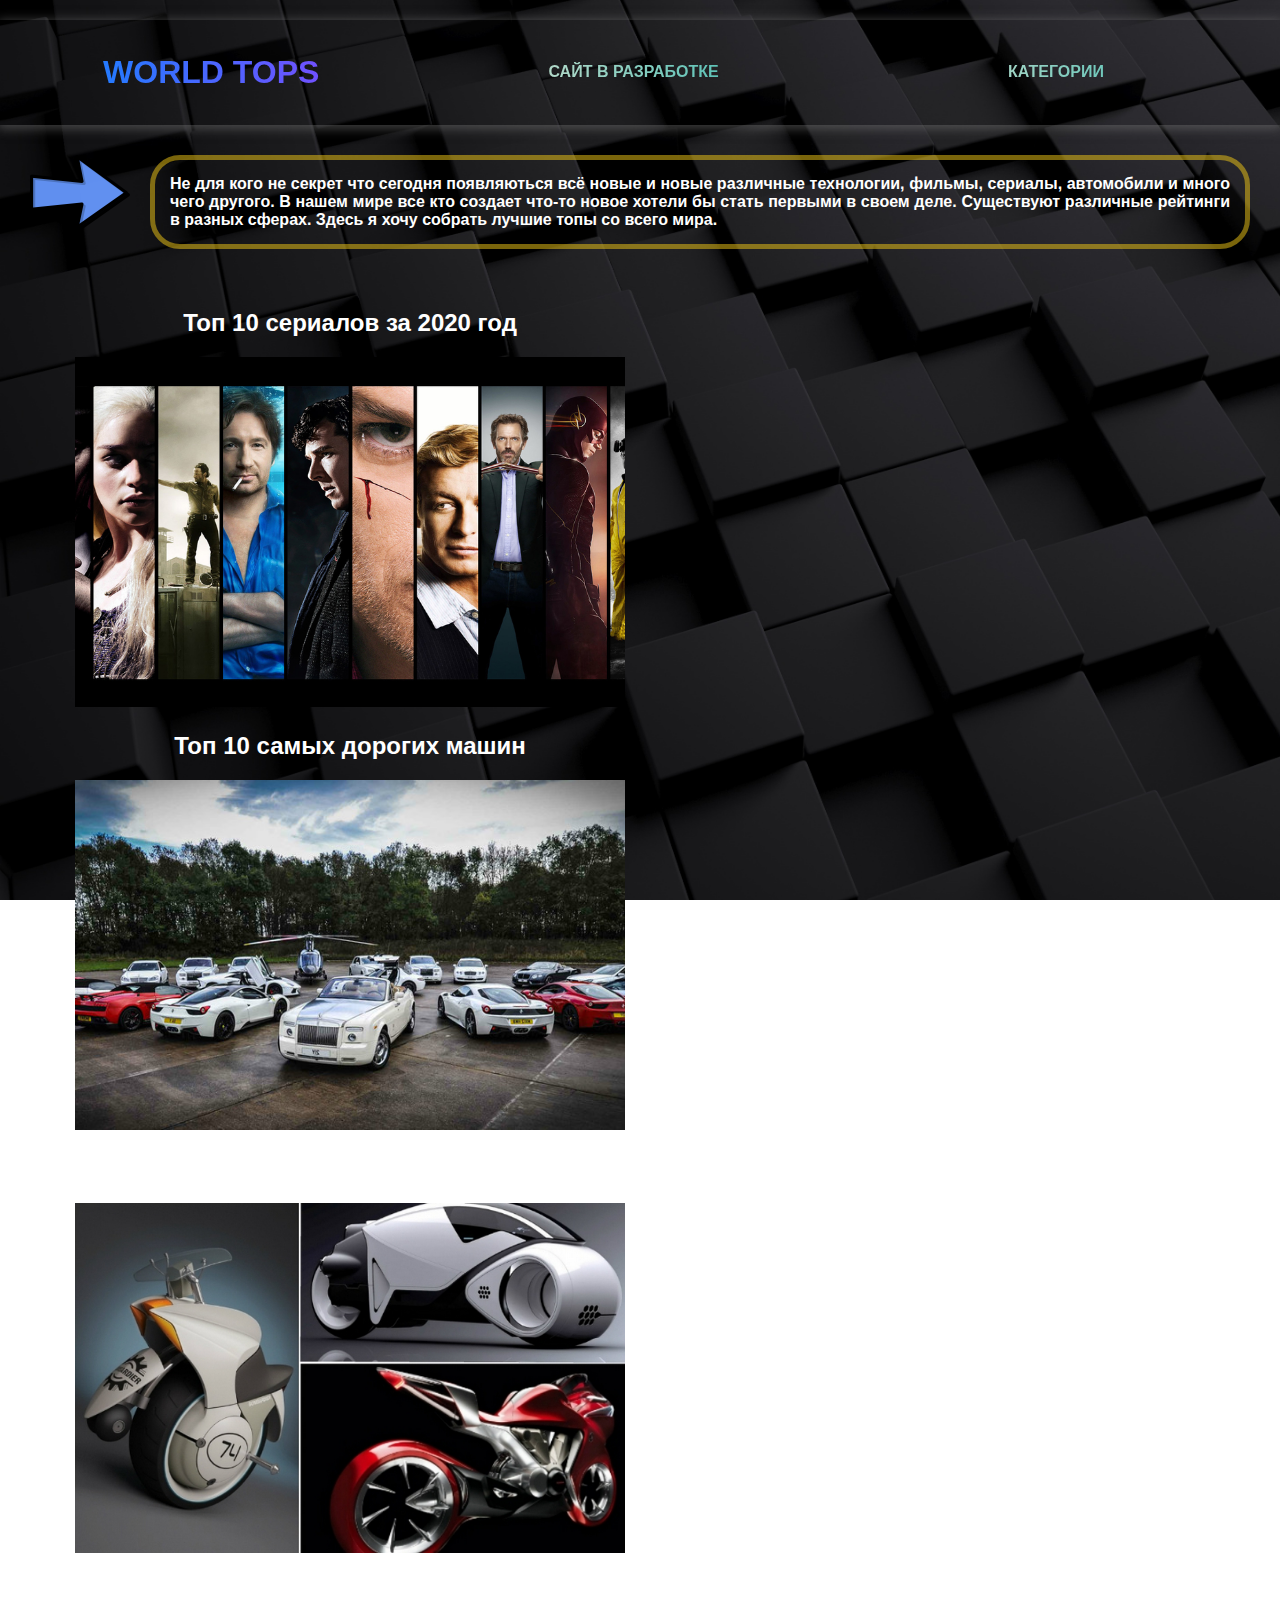
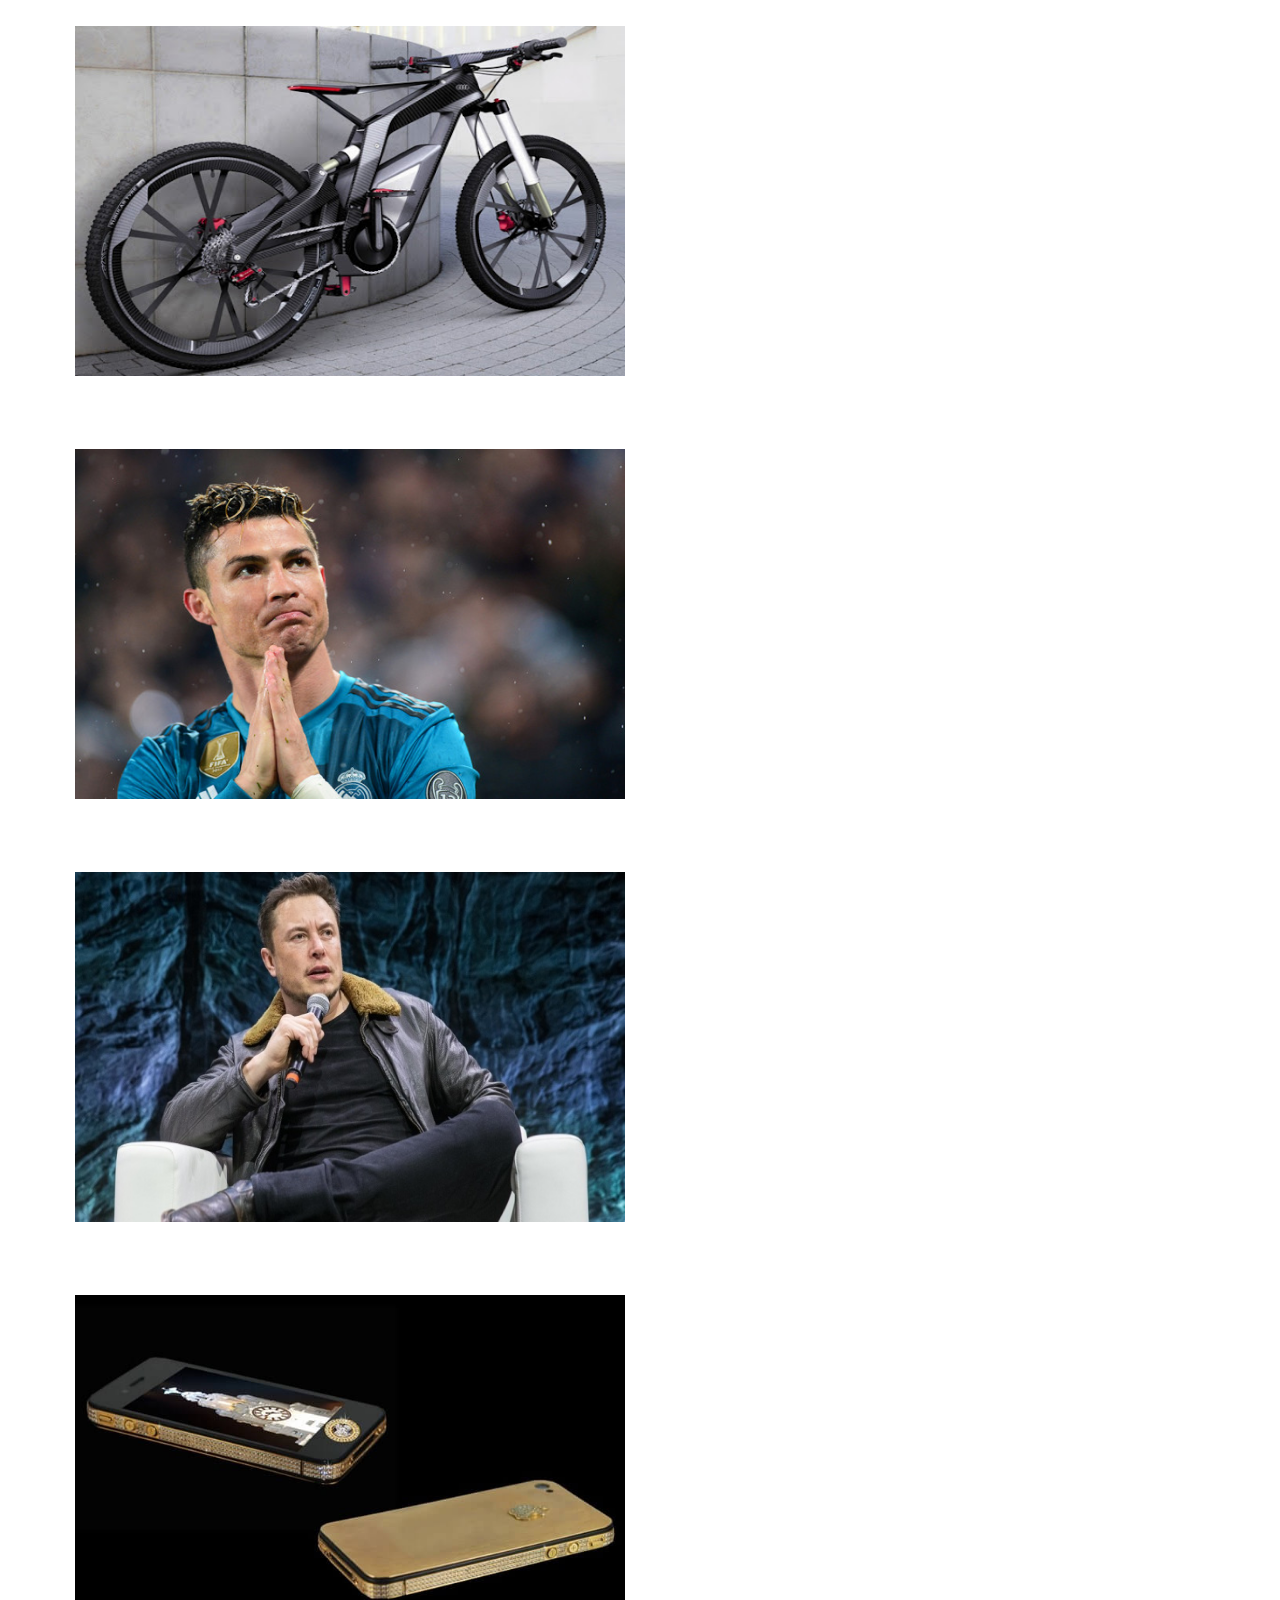
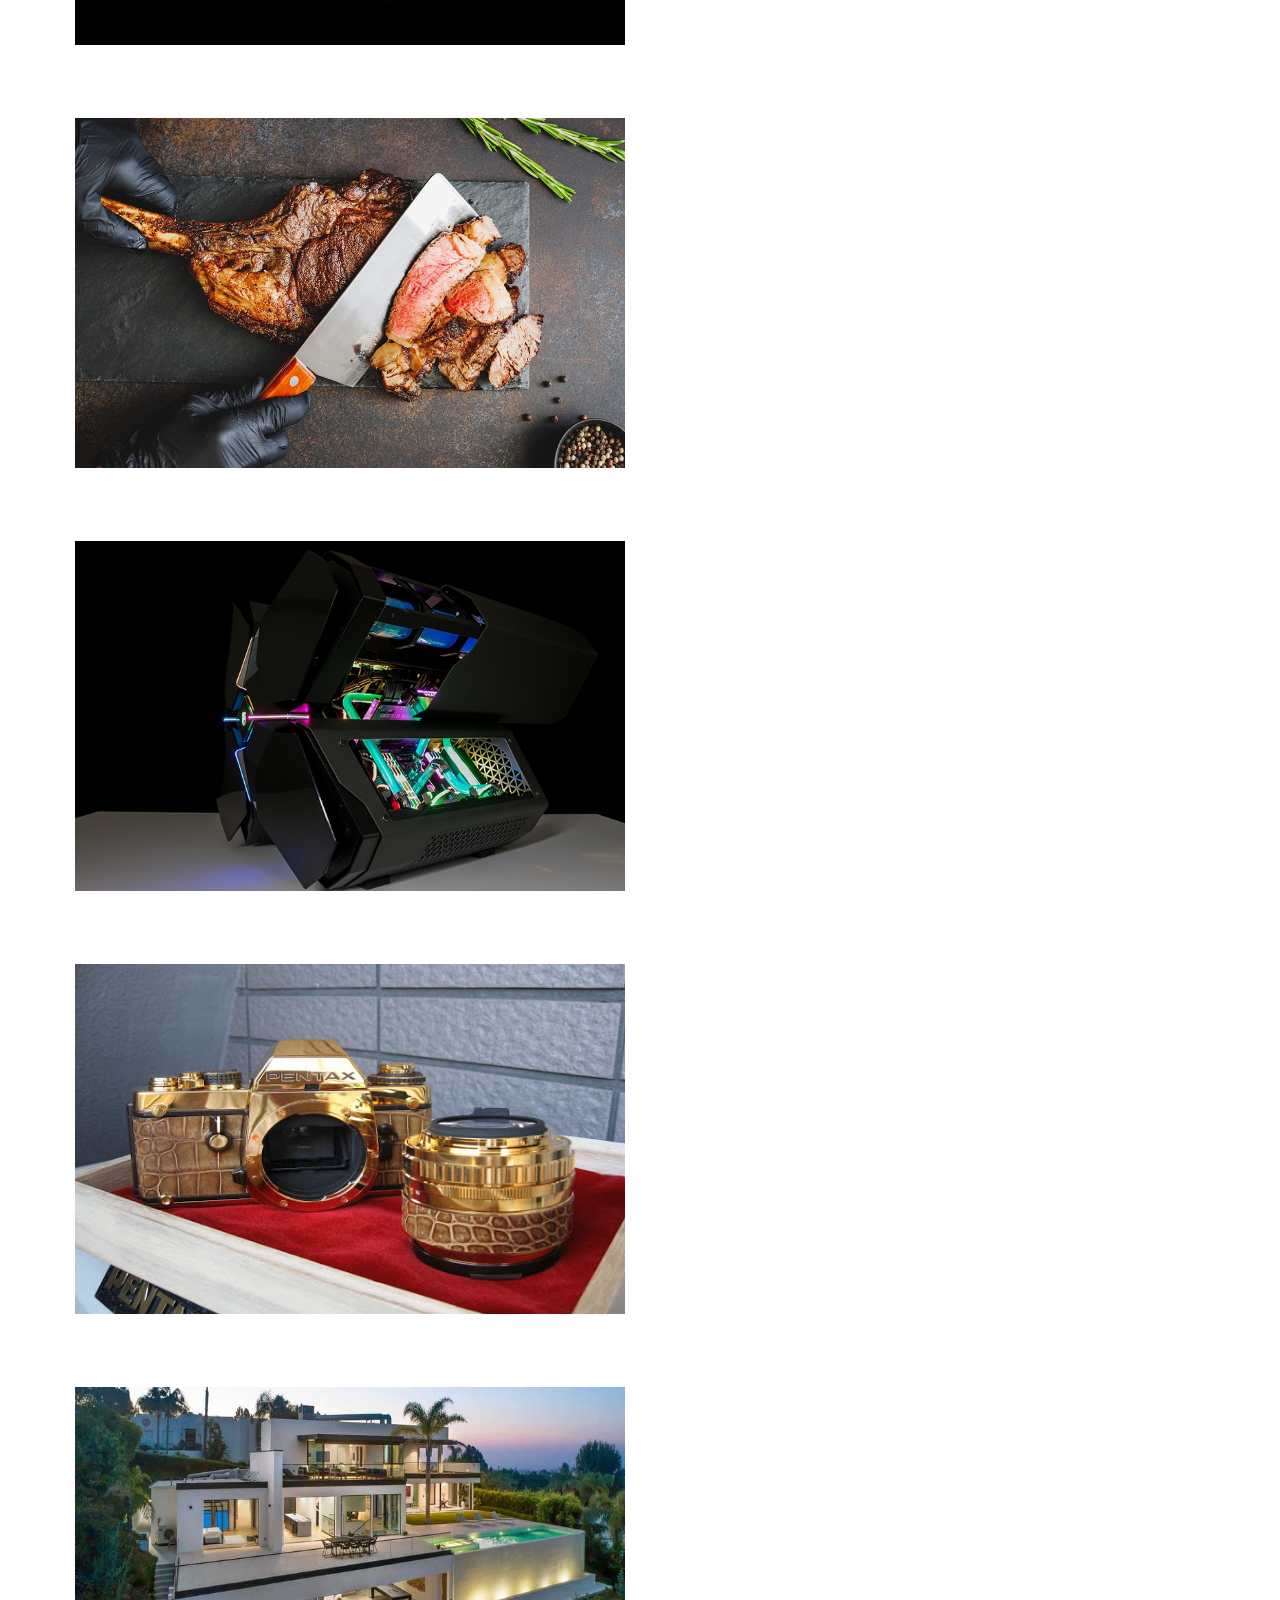
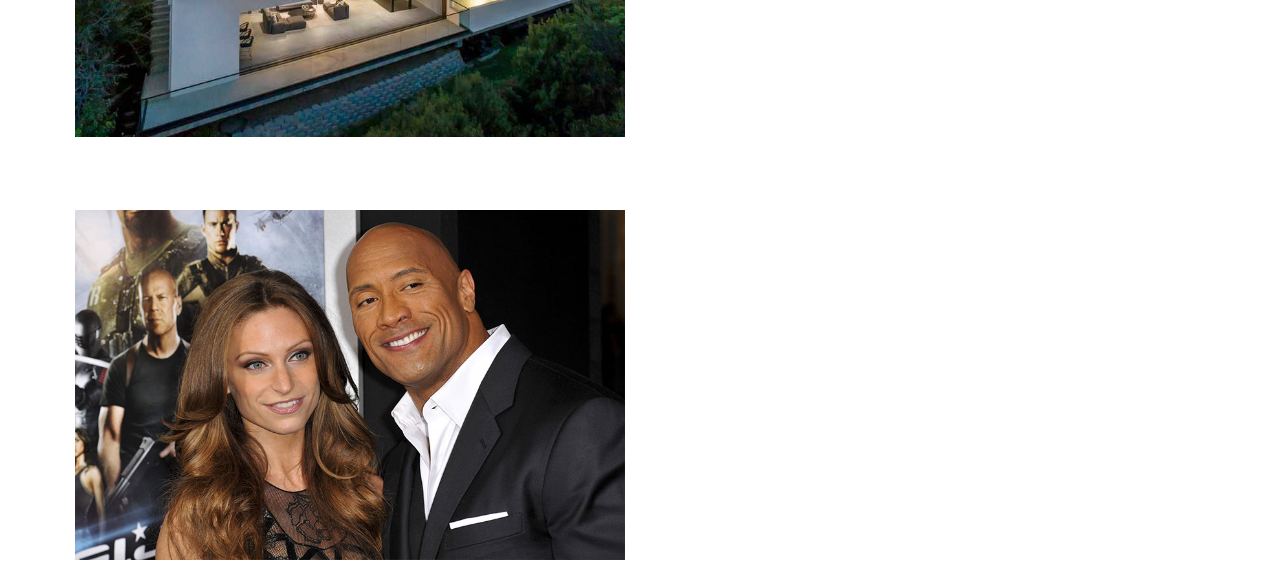
<file: index.html>
<!DOCTYPE html>
<html lang="ru">
<head>
<meta http-equiv="Content-type" content="text/html" charset="UTF-8">
<title>Мировые топы</title>
<link href="index.css" rel="stylesheet" type="text/css">
<!--<link rel="shortcut icon" href="Images/icons8-программирование-96.png" type="image/png">--> <!--Почему оно работает???-->
</head>
<body>
<div class="main">

	<nav class="menu">
		<ul class="mainlist">
			<li><a href="#"><h1 class="name nameh1">World tops</h1></a></li>
			<li><a href="#" class="name namep">Сайт в разработке</a></li>
			<!--<li><a class="name rightauthor" href="mailto:timesites345@gmail.com">Написать автору</a></li>--> <!--Почему???-->
			<li><a href="#" class="name namep">Категории</a>

				<!--<ul class="sub1menu">
					<li><a href="#"><p class="name namep leftsub1menu">Категории</p></a></li>
					<li><a href="#"><p class="name namep leftsub1menu">Категории</p></a>

                    <ul class="sub2menu">
						<li><a href="#"><p class="name namep leftsub2menu">Категории</p></a></li>
						<li><a href="#"><p class="name namep leftsub2menu">Категории</p></a>
						</li>
						<li><a href="#"><p class="name namep leftsub2menu">Категории</p></a></li>
				    </ul>


					</li>
					<li><a href="#"><p class="name namep leftsub1menu">Категории</p></a></li>
				</ul>-->

			</li>
		</ul>
	</nav>

	<div class="header">
		<img class="leftpicture" src="Images/Anonymous_arrow_next.png">
			<p class="textmain">Не для кого не секрет что сегодня появляються всё новые и новые различные технологии, фильмы, сериалы, автомобили и много чего другого. В нашем мире все кто создает что-то новое хотели бы стать первыми в своем деле. Существуют различные рейтинги в разных сферах. Здесь я хочу собрать лучшие топы со всего мира.
			</p>
	</div>

	<div class="content">
		<div class="one">
		<a class="search" href="serials.html">
		<h2 class="serials">Топ 10 сериалов за 2020 год</h2></a>
		<a href="serials.html">
		<img src="Images/serials-2.jpg" class="jpg animation"></a>
		</div>

		<div class="two">
	    <a class="search" href="cars.html"><h2 class="serials">Топ 10 самых дорогих машин</h2></a>
		<a href="cars.html"><img src="Images/cars.jpg" class="jpg animation"></a>
		</div>

		<div class="three">
	    <a class="search" href="motorbike.html"><h2 class="serials">Топ 10 самых дорогих мотоциклов в мире</h2></a>
		<a href="motorbike.html"><img src="Images/motorbike.jpg" class="jpg animation"></a>
		</div>

		<div class="four">
	    <a class="search" href="bike.html"><h2 class="serials">Топ 10 самых дорогих велосипедов в мире</h2></a>
		<a href="bike.html"><img src="Images/bike.jpg" class="jpg animation"></a>
		</div>

		<div class="five">
	    <a class="search" href="footballplayer.html"><h2 class="serials">Топ 10 самых оплачиваемых футболистов</h2></a>
		<a href="footballplayer.html"><img src="Images/footballplayer2.jpg" class="jpg animation"></a>
		</div>

		<div class="six">
	    <a class="search" href="reachpeoople.html"><h2 class="serials">Топ 10 самых богатых людей в мире</h2></a>
		<a href="reachpeoople.html"><img src="Images/mostreach2.jpg" class="jpg animation"></a>
		</div>

		<div class="seven">
	    <a class="search" href="mobilephone.html"><h2 class="serials">Топ 10 самых дорогих телефонов в мире</h2></a>
		<a href="mobilephone.html"><img src="Images/mobilephone.jpg" class="jpg animation"></a>
		</div>

		<div class="eight">
	    <a class="search" href="dish.html"><h2 class="serials">Топ 10 самых дорогих блюд в мире</h2></a>
		<a href="dish.html"><img src="Images/dish.jpg" class="jpg animation"></a>
		</div>

		<div class="nine">
	    <a class="search" href="computer.html"><h2 class="serials">Топ 10 самых дорогих компьютеров в мире</h2></a>
		<a href="computer.html"><img src="Images/computer.jpg" class="jpg animation"></a>
		</div>

		<div class="ten">
	    <a class="search" href="camera.html"><h2 class="serials">Топ 10 самых дорогих камер в мире</h2></a>
		<a href="camera.html"><img src="Images/camera.jpg" class="jpg animation"></a>
		</div>

		<div class="eleven">
	    <a class="search" href="house.html"><h2 class="serials">Топ 10 самых дорогих домов в мире</h2></a>
		<a href="house.html"><img src="Images/house.jpg" class="jpg animation"></a>
		</div>

		<div class="twelve">
	    <a class="search" href="actor.html"><h2 class="serials">Топ 10 самых оплачиваемых актёров в мире</h2></a>
		<a href="actor.html"><img src="Images/actor.jpg" class="jpg animation"></a>
		</div>
	</div>

	<div class="footer">
		<!--<a href="https://icons8.ru/" class="text">Ссылка на сайт где можно найти иконки для сайтов - icons8.ru</a>-->
		<!--<form action="mysite.html" method="POST">
	    <p><input type=search placeholder="Введите текст для поиска">
	    <button><input type="submit" value="Найти"></button></p>
	    </form>-->
	</div>
</div>
</body>
</html>
</file>
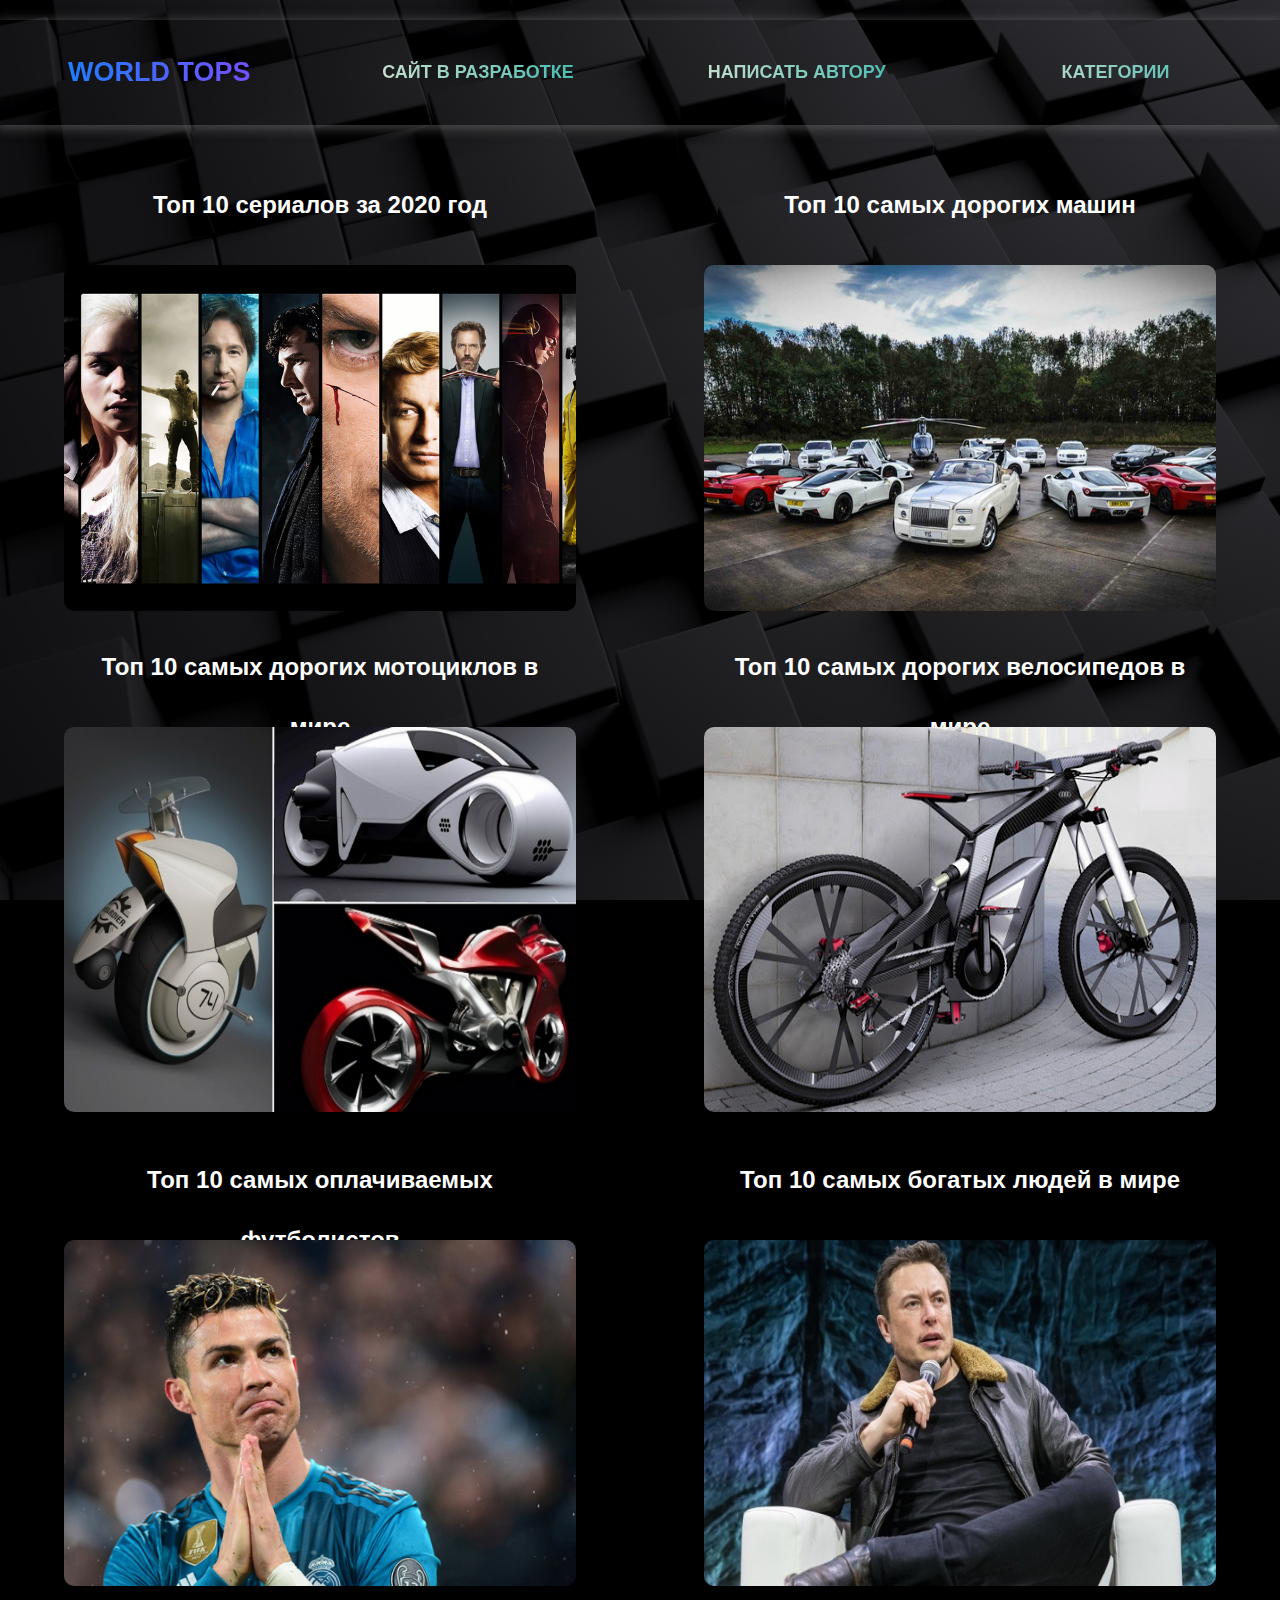
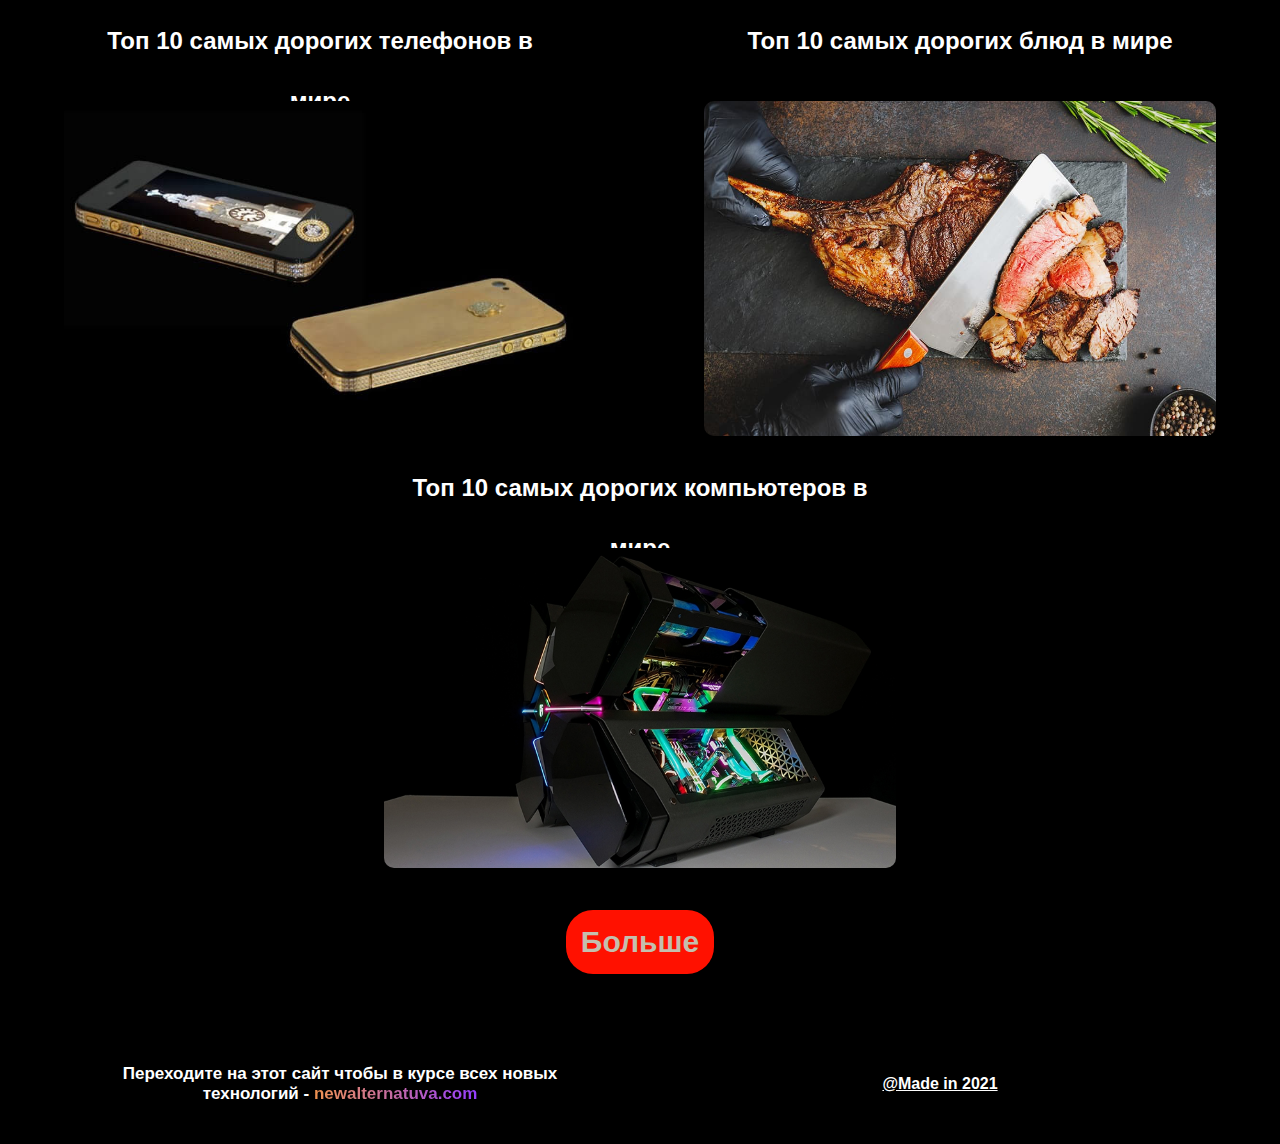
<file: Main/index.html>
<!DOCTYPE html>
<html lang="en">
<head>
<meta charset="UTF-8">
<meta http-equiv="X-UA-Compatible" content="IE=edge">
<meta name="viewport" content="width=device-width, initial-scale=1.0">
<title>Мировые топы</title>
<link href="index.css" rel="stylesheet">
<!--<link rel="shortcut icon" href="Images/icons8-программирование-96.png" type="image/png">-->
</head>
<body>
<div class="main">

	<nav class="menu">
		<ul class="mainlist">
			<li><a href="#"><h1 class="name nameh1">World tops</h1></a></li>
			<li class="site"><a href="#" class="name namep">Сайт в разработке</a></li>
			<li><a class="name namep" href="mailto:timesites345@gmail.com">Написать автору</a></li>

			<ul class="kat">
				<li><a href="#" class="name namep element">Категории</a>
					<ul class="main_submenu">
						<li><a href="#"><p class="name submenu">Топ-10</p></a></li>
						<li><a href="#"><p class="name submenu">Топ-15</p></a>
						</li>
						<li><a href="#"><p class="name submenu">Топ-20</p></a></li>
					</ul>
				</li>
			</ul>
		</ul>
		
	</nav>

	<div class="header">
		<img class="leftpicture" src="../Images/Anonymous_arrow_next.png">
			<p class="textmain">Не для кого не секрет что сегодня появляються всё новые и новые различные технологии, фильмы, сериалы, автомобили и много чего другого. В нашем мире все кто создает что-то новое хотели бы стать первыми в своем деле. Существуют различные рейтинги в разных сферах. Здесь я хочу собрать лучшие топы со всего мира.
			</p>
	</div>

<div class="main_content">
	<ul class="content">
		

			<li class="one">
			<a class="search" href="../Serials/serials.html">
			<h2 class="serials">Топ 10 сериалов за 2020 год</h2></a>
			<a href="../Serials/serials.html">
			<img src="../Images/serials-2.jpg" class="jpg animation"></a>
			</li>

			<li class="two">
		    <a class="search" href="../Cars/cars.html"><h2 class="serials">Топ 10 самых дорогих машин</h2></a>
			<a href="../Cars/cars.html"><img src="../Images/cars.jpg" class="jpg animation"></a>
			</li>

		

			<li class="three">
		    <a class="search" href="../Motorbike/motorbike.html"><h2 class="serials">Топ 10 самых дорогих мотоциклов в мире</h2></a>
			<a href="../Motorbike/motorbike.html"><img src="../Images/motorbike.jpg" class="jpg animation"></a>
			</li>

			<li class="four">
		    <a class="search" href="../Bike/bike.html"><h2 class="serials">Топ 10 самых дорогих велосипедов в мире</h2></a>
			<a href="../Bike/bike.html"><img src="../Images/bike.jpg" class="jpg animation"></a>
			</li>

		

			<li class="five">
		    <a class="search" href="../Fotballplayer/footballplayer.html"><h2 class="serials">Топ 10 самых оплачиваемых футболистов</h2></a>
			<a href="../Footballplayer/footballplayer.html"><img src="../Images/footballplayer2.jpg" class="jpg animation"></a>
			</li>

			<li class="six">
		    <a class="search" href="../Reachpeople/reachpeoople.html"><h2 class="serials">Топ 10 самых богатых людей в мире</h2></a>
			<a href="../Reachpeople/reachpeoople.html"><img src="../Images/mostreach2.jpg" class="jpg animation"></a>
			</li>
		

			<li class="seven">
		    <a class="search" href="../Mobilephone/mobilephone.html"><h2 class="serials">Топ 10 самых дорогих телефонов в мире</h2></a>
			<a href="../Mobilephone/mobilephone.html"><img src="../Images/mobilephone.jpg" class="jpg animation"></a>
			</li>

			<li class="eight">
		    <a class="search" href="../Dish/dish.html"><h2 class="serials">Топ 10 самых дорогих блюд в мире</h2></a>
			<a href="../Dish/dish.html"><img src="../Images/dish.jpg" class="jpg animation"></a>
			</li>


			<li class="nine">
		    <a class="search" href="../Computer/computer.html"><h2 class="serials">Топ 10 самых дорогих компьютеров в мире</h2></a>
			<a href="../Computer/computer.html"><img src="../Images/computer.jpg" class="jpg animation"></a>
			</li>

		<ul class="second_list active">
			<li class="ten">
		    <a class="search" href="../Camera/camera.html"><h2 class="serials">Топ 10 самых дорогих камер в мире</h2></a>
			<a href="../Camera/camera.html"><img src="../Images/camera.jpg" class="jpg animation"></a>
			</li>

		
			<li class="eleven">
		    <a class="search" href="../House/house.html"><h2 class="serials">Топ 10 самых дорогих домов в мире</h2></a>
			<a href="../House/house.html"><img src="../Images/house.jpg" class="jpg animation"></a>
			</li>

			<li class="twelve">
		    <a class="search" href="../Actor/actor.html"><h2 class="serials">Топ 10 самых оплачиваемых актёров в мире</h2></a>
			<a href="../Actor/actor.html"><img src="../Images/actor.jpg" class="jpg animation"></a>
			</li>
		</ul>

	</ul>

	<button class="button button_active">Больше</button>
	<button class="button_2 button_active_2">Скрыть</button>

</div>
	<div class="footer">
		<!--<a href="https://icons8.ru/" class="text">Ссылка на сайт где можно найти иконки для сайтов - icons8.ru</a>-->
	    <ul class="footerlist">
	    <li class="footerlisite"><p>Переходите на этот сайт чтобы в курсе всех новых технологий - <a href="https://www.newalternatuva.com/">newalternatuva.com</a></p></li>
	    <li class="footeliborder"><p>Обновление сайта будет через 7 дней</p>	
	    <div class="divgif">
		<img class="gif" src="../Images/9PrD.gif">
		<img class="gif" src="../Images/9PrD.gif">
		<img class="gif" src="../Images/9PrD.gif">
		<img class="gif" src="../Images/9PrD.gif">
		<img class="gif" src="../Images/9PrD.gif">
		<img class="gif" src="../Images/9PrD.gif">
		<img class="gif" src="../Images/9PrD.gif">
		</div>
		</li>
	    <li class="footerliunderlne"><p>@Made in 2021<p></li>
		</ul>
	</div>
	<script src="index.js"></script>
</body>
</html>

<!--<!DOCTYPE html>
<html lang="en">
<head>
<meta charset="UTF-8">
<meta http-equiv="X-UA-Compatible" content="IE=edge">
<meta name="viewport" content="width=device-width, initial-scale=1.0">
<title>Мировые топы</title>
<link href="motorbike.css" rel="stylesheet">-->
<!--<link rel="shortcut icon" href="Images/icons8-программирование-96.png" type="image/png">-->
<!--</head>
<body>
<div class="main">

	<nav class="menu">
		<ul class="mainlist">
			<li><a href="../index.html"><h1 class="name nameh1">World tops</h1></a></li>
			<li class="site"><a href="#" class="name namep">Сайт в разработке</a></li>
			<li><a class="name namep rightauthor" href="mailto:timesites345@gmail.com">Написать автору</a></li>

			<ul class="kat">
				<li><a href="#" class="name namep element">Категории</a>
					<ul class="main_submenu">
						<li><a href="#"><p class="name submenu">Топ-10</p></a></li>
						<li><a href="#"><p class="name submenu">Топ-15</p></a>
						</li>
						<li><a href="#"><p class="name submenu">Топ-20</p></a></li>
					</ul>
				</li>
			</ul>
		</ul>
		
	</nav>

	<div class="header">
	</div>
	<div class="content">

		<div class="ten">
			<h2></h2>
			<img src="../Images/">
			<div class="text">
				<p></p>
			</div>
		</div>

		<div class="nine">
			<h2></h2>
			<img src="../Images/">
			<div class="text">
				<p></p>
			</div>
		</div>

		<div class="eight">
			<h2></h2>
			<img src="../Images/">
			<div class="text">
				<p></p>
			</div>
		</div>

		<div class="seven">
			<h2></h2>
			<img src="../Images/">
			<div class="text">
				<p></p>
			</div>
		</div>

		<div class="six">
			<h2></h2>
			<img src="../Images/">
			<div class="text">
				<p></p>
			</div>
		</div>

		<div class="five">
			<h2></h2>
			<img src="../Images/">
			<div class="text">
				<p></p>
			</div>
		</div>

		<div class="four">
			<h2></h2>
			<img src="../Images/">
			<div class="text">
				<p></p>
			</div>
		</div>

		<div class="three">
			<h2></h2>
			<img src="../Images/">
			<div class="text">
				<p></p>
			</div>
		</div>

		<div class="two">
			<h2></h2>
			<img src="../Images/">
			<div class="text">
				<p></p>
			</div>
		</div>

		<div class="one">
			<h2></h2>
			<img src="../Images/">
			<div class="text">
				<p></p>
			</div>
		</div>

	</div>

	<div class="footer">
		<p>В этой статье использовалась информация с сайтов: 

		<a class="texta3" target="_blank" href=""></a>, 
		
		<a class="texta3" target="_blank" href=""></a>.
	</div>
</div>
</body>
</html>-->
</file>
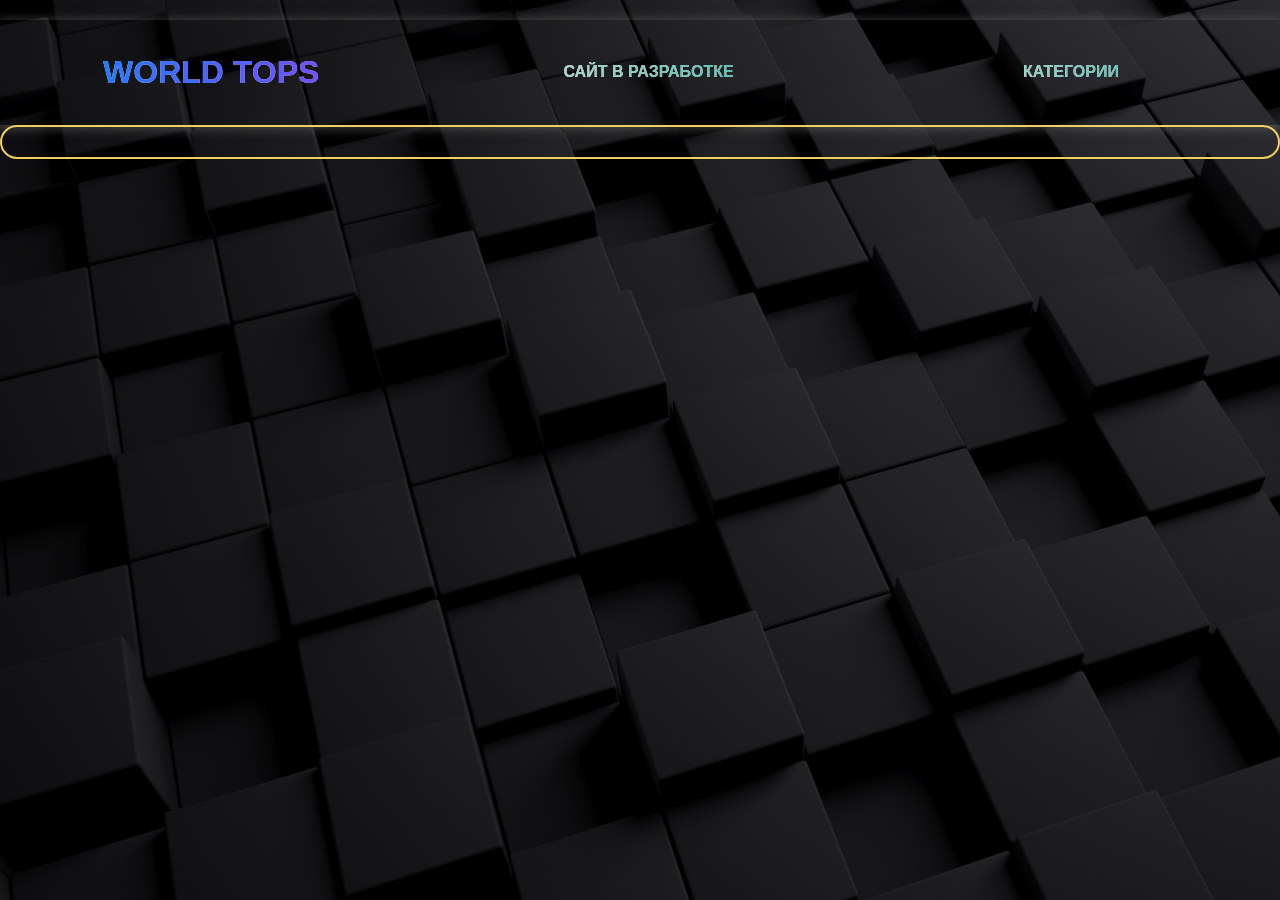
<file: actor.html>
<!DOCTYPE html>
<html lang="ru">
<head>
<meta http-equiv="Content-type" content="text/html" charset="UTF-8">
<title>Мировые топы</title>
<link href="serials.css" rel="stylesheet" type="text/css">
</head>
<body>
<div class="main">
	<nav class="menu">
		<ul class="mainlist">
			<li><a href="index.html"><h1 class="name nameh1">World tops</h1></a></li>
			<li><a href="#"><p class="name namep">Сайт в разработке</p></a></li>
			<!--<li><p><a class="name rightauthor" href="mailto:timesites345@gmail.com">Написать автору</a></p></li>--> <!--Почему???-->
			<li><a href="#"><p class="name namep rightmenu">Категории</p></a>

				<ul class="sub1menu">
					<li><a href="#"><p class="name namep leftsub1menu">Категории</p></a></li>
					<li><a href="#"><p class="name namep leftsub1menu">Категории</p></a>

                    <ul class="sub2menu">
						<li><a href="#"><p class="name namep leftsub2menu">Категории</p></a></li>
						<li><a href="#"><p class="name namep leftsub2menu">Категории</p></a>
						</li>
						<li><a href="#"><p class="name namep leftsub2menu">Категории</p></a></li>
				    </ul>


					</li>
					<li><a href="#"><p class="name namep leftsub1menu">Категории</p></a></li>
				</ul>

			</li>
		</ul>
	</nav>
	<div class="header">
	</div>
	<div class="content">
	</div>
	<div class="footer">
	</div>
</div>
</body>
</html>
</file>
<file: index.css>
*{
	margin: 0;
	padding: 0;
	box-sizing: border-box;
}
body{
	background-color: #fff, #F0EAD6;
	background-image: url(Images/background-3-3553x2000.jpg);
	background-size: cover;
	background-attachment: fixed;
	/*background: linear-gradient(to left, #D8D2EB, #F0EAD6);*/
}
.main{
	margin: 0 auto;
	text-align: justify;
	font-family: Arial, sans-serif;
	font-weight: 700;
	margin-top: 20px;
	text-align: justify;
	color: #fff;
}
.menu{
	height: 105px;
	box-shadow:  0 2px 10px 2px rgba(122,122,122,0.5);
	/*overflow: hidden;*/
	/*border-bottom: 2px solid grey;*/
	/*background: linear-gradient(to left, #D8D2EB, #F0EAD6);*/
}
.nameh1{
	background: linear-gradient(to left, #943EFF, #008EFF); 
	-webkit-background-clip: text; 
	-webkit-text-fill-color: transparent;
	transition: 0.5s;
	/*margin-left: 50px;*/
}
.nameh1:hover{
	font-size: 27px;
	box-shadow:  0 0 30px 10px rgba(132,72,52,0.5);
	border: 1px solid #FDE2A2;
	border-radius: 20px;
}
.namep{
	transition: 0.5s;
	background: linear-gradient(to right, #F0EAD6, #20B2AA); 
	-webkit-background-clip: text; 
	-webkit-text-fill-color: transparent;
	/*margin-left: 50px;*/
}
.namep:hover{
	font-size: 18px;
	box-shadow:  0 0 30px 10px rgba(132,72,52,0.5);
	border: 1px solid #FDE2A2;
	border-radius: 20px;
	background: linear-gradient(to left, #943EFF, #008EFF); 
	-webkit-background-clip: text; 
	-webkit-text-fill-color: transparent;
}
.name{
	text-transform: uppercase;
	font-family: Verdana, sans-serif;
	/*margin: 0 30px 0 30px;*/
	/*line-height: 100px;*/
	/*background: linear-gradient(to left, #943EFF, #008EFF); 
	-webkit-background-clip: text; 
	-webkit-text-fill-color: transparent;*/ 
	/*width: 250px;*/
	/*float: left;*/
}
.mainlist ul{
	text-align: center;
	height: inherit;
}
.mainlist li{
	float: left;
	width: 33%; /*300px;*/
	list-style-type: none;
	line-height: 100px;
	text-align: center;
	margin-top: 1.5px;
	/*border: 1px solid #fff;*/
	/*display: inline-block;*/
	/*margin-left: 30px;
	margin-right: 30px;*/
	/*margin: 0 30px 0 30px;*/
}
/*.leftsub1menu, .leftsub2menu{
	flex-direction: column;                        ???
}*/
.mainlist a{
	text-decoration: none;
	display: block;
}
/*.rightauthor{
	float: right;
}*/
.textmain{
	color: #fff;
	border: 5px solid rgba(244,202,22, 0.5);
	border-radius: 30px;
	padding: 15px;
	margin-left: 120px;
	/*color: #1F0042;*/
	/*margin-top: 14px;*/
}
.leftpicture{
	float: left;
	width: 100px;
}

.header{
	margin: 30px 30px 50px 30px;
	/*float: left;*/ /*Почему???*/
}
.content{
	margin: 50px;
	/*clear: left;*/ /*Почему???*/
	/*float: left;*/
}
.jpg{
	width: 550px;
	display: block;
	margin: 20px auto 15px auto;
	height: 350px;
	/*margin-top: 15px;*/ /*Почему???*/
	/*position: relative;*/ /*Зачем?*/
}
.animation{
	transition: 1s;
	/*margin: 15px;*/
}
.animation:hover{
	transform: scale(1.1);
}
.serials{
	text-align: center;
	color: #fff;
	transition: 2s;
	margin: 10px 0 10px 0;
	/*border: 1px solid red;*/
	/*margin-left: 15px;
	margin-bottom: 10px;
	margin-top: 10px;*/
}
.serials:hover{
	background: linear-gradient(to left, #BE9FEB, #318CE7); 
	-webkit-background-clip: text; 
	-webkit-text-fill-color: transparent;
	/*color: #B893EB;*/
	/*border: 2px solid #fff;
	border-radius: 20px;*/
}
.search{
	text-decoration: none;
}
/*.search:hover{
	text-decoration: underline;
	color: #F4E49F;
}*/
/*.text{
	color: #fff;
	text-decoration: none;
	transition: 1s;
	margin-bottom: 15px;
	display: block;
}
.text:hover{
	/*color: #fff;*/
	/*text-decoration: underline;*/
	/*font-size: 17px;*/
	/*text-decoration-color: #E78D20;
	color: #E7D5B7;
}
.footer{
	margin-left: 20px;
}*/
/*.one, .two, .three, .four, .five, .six, .seven, .eight, .nine, .ten, .eleven, .twelve{
	width: 600px;              
	display: flex;                             ???
	flex-direction: row;
}*/
.content > div{
	width: 600px;
	display: inline-block;
	float: left;
	/*border: 5px solid #fff;*/
}
/*.one{
	float: left; /*Почему???*/
/*}*/
</file>
<file: Main/index.css>
*{
	margin: 0;
	padding: 0;
	box-sizing: border-box;
}
body{
	background-color: #000;
	background-image: url(../Images/background-3-3553x2000.jpg);
	background-size: cover;
	background-attachment: fixed;
}
.main{
	text-align: justify;
	font-family: Arial, sans-serif;
	font-weight: 700;
	margin-top: 20px;
	color: #fff;
}


ul{
	list-style: none;
}
.menu{
	height: 105px;
	box-shadow:  0 2px 10px 2px rgba(122,122,122,0.5);
}
.mainlist{
	display: flex;
	position: relative;
}
.main_submenu{
	position: absolute;
	display: none;
	margin-top: 30px;
	border-radius: 20px;
	background: linear-gradient(to right, #512F80, #9456EA); 
	z-index: 1000;
	left: 80%;
}
.kat:hover .element::before{
	content: '';
	position: absolute;
    left: 0; 
    top: 102px;
    border: 237px solid transparent; 
}
.kat:hover .element::after{
	content: '';
	position: absolute;
    left: 44%; 
    top: 102px;
    border: 30px solid transparent; 
    border-top: 30px solid #04AC3C; 
}
.element{
	position: relative;
}
.element:hover{
	background: linear-gradient(to left, #6CA9E7, #2887E7)!important; 
	-webkit-background-clip: text!important; 
	-webkit-text-fill-color: transparent!important;
}
.kat:hover{
	border-radius: 20px;
	background: linear-gradient(to right, #512F80, #9456EA); 
	/*transition: 0.8s;
	opacity: 0.9;*/
}
.kat:hover .main_submenu{
	display: block;
	overflow: hidden;
	width: 15%;
}
.kat:hover .main_submenu li{
	display: block;
	width: 100%;
}
.kat:hover .main_submenu li:nth-child(2), .kat:hover .main_submenu li:nth-child(3){
	border-top: 1px solid #000;
	/*margin-top: 3px;*/
}
.submenu{
	font-weight: 700;
	transition: 0.5s;
	background: linear-gradient(to right, #F0EAD6, #20B2AA); 
	-webkit-background-clip: text; 
	-webkit-text-fill-color: transparent;
	border-radius: 20px;
}
.submenu:hover{
	font-size: 18px;
	box-shadow:  0 0 30px 10px rgba(132,72,52,0.5);
	background: linear-gradient(to left, #6CA9E7, #2887E7); 
	-webkit-background-clip: text; 
	-webkit-text-fill-color: transparent;
	border: 1px solid #FDE2A2;
}
.nameh1{
	background: linear-gradient(to left, #943EFF, #008EFF); 
	-webkit-background-clip: text; 
	-webkit-text-fill-color: transparent;
	transition: 0.5s;
	font-size: 27px;
	border-radius: 20px;
}
.nameh1:hover{
	font-size: 30px;
	box-shadow:  0 0 30px 10px rgba(132,72,52,0.5);
	border: 1px solid #FDE2A2;
}
.namep{
	font-weight: 700;
	transition: 0.5s;
	background: linear-gradient(to right, #F0EAD6, #20B2AA); 
	-webkit-background-clip: text; 
	-webkit-text-fill-color: transparent;
	font-size: 18px;
	border-radius: 20px;
}
.namep:hover{
	font-size: 20px;
	box-shadow:  0 0 30px 10px rgba(132,72,52,0.5);
	border: 1px solid #FDE2A2;
	background: linear-gradient(to left, #943EFF, #008EFF); 
	-webkit-background-clip: text; 
	-webkit-text-fill-color: transparent;
}
.name{
	text-transform: uppercase;
	font-family: Verdana, sans-serif;
}
.mainlist ul{
	text-align: center;
	height: inherit;
}
.mainlist > li, .kat{
	width: 24.9%;
}
.mainlist li{
	list-style-type: none;
	line-height: 100px;
	text-align: center;
	margin-top: 1.5px;
}
.mainlist a{
	text-decoration: none;
	display: block;
}



.main_content{
	margin: 50px 0;
}
.content, .second_list{
	display: flex;
	flex-wrap: wrap;
	justify-content: space-around;
}
.textmain{
	color: #fff;
	border: 5px solid rgba(244,202,22, 0.5);
	border-radius: 30px;
	padding: 15px;
	margin-left: 120px;
}
.leftpicture{
	width: 100px;
}

.header{
	margin: 30px 30px 50px;
	display: flex;
	justify-content: space-around;
}
.jpg{
	width: 90%;
	display: block;
	margin: 20px auto;
	height: 75%;
	border-radius: 10px;
}
.animation{
	transition: 1s;
}
.animation:hover{
	transform: scale(1.09);
}
.serials{
	width: 90%;
	height: 60px;
	line-height: 60px;
	text-align: center;
	margin: 0 auto!important;
	color: #fff;
	transition: 2s;
	margin: 5px 10px;
}
.twelve .serials{
	line-height: 30px;
}
.serials:hover{
	background: linear-gradient(to left, #BE9FEB, #318CE7); 
	-webkit-background-clip: text; 
	-webkit-text-fill-color: transparent;
}
.search{
	text-decoration: none;
}
.content li{
	width: 31%;
	border-radius: 10px;
}
.footer{
	background-color: #000;
	font-family: Arial, sans-serif;
	color: #fff;
	padding: 40px;
	margin-bottom: 0;
	width: 100%;
}
.footerlist{
	display: flex;
	justify-content: space-around;
	text-align: center;
	align-items: center;
}
.footerlist a{
	text-decoration: none;
	background: linear-gradient(to left, #943EFF, #F09350); 
	-webkit-background-clip: text; 
	-webkit-text-fill-color: transparent;
	transition: 1s;
	font-weight: 600;
}
.footerlist a:hover{
	text-decoration: underline;
	text-decoration-color: white;
	font-weight: 700;
}
.footerlist li{
	width: 30%;
}
.footer ul{
	list-style-type: none;
}
.footerliunderlne{
	text-decoration: underline;
}
.footerlisite{
	font-size: 17px;
}
.gif{
	width: 50px;
	height: 50px;
}
.divgif{
	width: 100%;
	margin: 0 auto;
	height: 25px;
}
.button, .button_2{
	display: block;
	margin: 0 auto;
	border: none;
	font-size: 30px;
	padding: 15px;
	background-color: #FF1100;
	border-radius: 27px;
	font-weight: 600;
	color: #C4BFAE;
	box-shadow: 0 10px 18px rgba(0, 0, 0, 1);
	transition: 0.69s;
	margin-top: 25px;
}
.button:hover, .button_2:hover{
	font-size: 35px;
	border-radius: 32px;
	box-shadow: 4px 10px 15px #006262;
}
.active, .button_active, .button_active_2{
	display: none;
}







@media screen and (max-width: 1355px) {
	.footeliborder{
		display: none;
	}
}
@media screen and (max-width: 1286px) {
	.kat:hover .element::before{
    	border: 140px solid transparent; 
	}
	.header, .footeliborder{
		display: none;
	}
	.kat:hover .main_submenu{
		width: 20%;
	}
	.kat:hover .element::after{
	    left: 40%; 
	}
	.main_submenu{
		left: 77.5%;
	}
	.footerlist li{
		width: 40%;
	}
	.content li{
		width: 40%;
	}
	.jpg{
		width: 100%;
		margin: 30px auto;
		height: 75%;
	}
	.serials{
		text-align: center;
		margin: 0 auto;
	}
}

@media screen and (max-width: 1120px) {
	.site, .header{
		display: none;
	}
	.kat:hover .main_submenu{
		width: 27%;
	}
	.main_submenu{
		left: 69%;
	}
	.mainlist > li, .kat{
		width: 33%;
	}
	.content li{
		width: 40%;
	}
}

@media screen and (max-width: 1026px) {
	.content li{
		width: 100%
	}
	.jpg{
		width: 80%;
		display: block;
		height: 80%;
	}
	.serials{
		width: 85%;
	}
	.serials{
		width: 90%;
		margin: 25px auto!important;
	}
	.one .serials{
		margin: 0 auto!important;
	}
	.content, .footer{
		font-size: 18px;
	}
}
@media screen and (max-width: 764px) {
	.kat:hover .element::before{
    	border: 120px solid transparent; 
	}
	.nameh1{
		font-size: 21px;
	}
	.namep{
		font-size: 15px;
	}
	.nameh1:hover{
		font-size: 23px;
	}
	.namep:hover{
		font-size: 17px;
	}
}
@media screen and (max-width: 640px) {
	.kat:hover .element::after{
	    left: 35%; 
	}
	.kat:hover .element::before{
    	border: 80px solid transparent; 
	}
	.nameh1{
		font-size: 18px;
	}
	.namep{
		font-size: 13px;
	}
	.nameh1:hover{
		font-size: 19px;
	}
	.namep:hover{
		font-size: 14px;
	}
	.jpg{
		height: 70%;
	}
}
@media screen and (max-width: 499px) {
	.kat:hover .element::after{
	    left: 35%; 
	}
	.nameh1{
		font-size: 18px;
	}
	.namep{
		font-size: 13px;
	}
	.nameh1:hover{
		font-size: 19px;
	}
	.namep:hover{
		font-size: 14px;
	}
	.one .jpg{
		height: 90%!important;
	}
	.serials{
		font-size: 50px!important;
	}
}

/**{
	margin: 0;
	padding: 0;
	box-sizing: border-box;
}
body{
	background-color: #000;
	background-image: url(../Images/background-3-3553x2000.jpg);
	background-size: cover;
	background-attachment: fixed;
}
.main{
	margin: 0 auto;
	text-align: justify;
	font-family: Arial, sans-serif;
	font-weight: 700;
	margin-top: 20px;
	/*color: #fff;*/
	/*color: #F0EAD6;
}





ul{
	list-style: none;
}
.menu{
	height: 105px;
	box-shadow:  0 2px 10px 2px rgba(122,122,122,0.5);
}
.mainlist{
	display: flex;
	position: relative;
}
.main_submenu{
	position: absolute;
	display: none;
	margin-top: 30px;
	border-radius: 20px;
	background: linear-gradient(to right, #512F80, #9456EA); 
	z-index: 1000;
	left: 80%;
}
.kat:hover .element::before{
	content: '';
	position: absolute;
    left: 0; 
    top: 102px;
    border: 237px solid transparent; 
}
.kat:hover .element::after{
	content: '';
	position: absolute;
    left: 44%; 
    top: 102px;
    border: 30px solid transparent; 
    border-top: 30px solid #04AC3C; 
}
.element{
	position: relative;
}
.element:hover{
	background: linear-gradient(to left, #6CA9E7, #2887E7)!important; 
	-webkit-background-clip: text!important; 
	-webkit-text-fill-color: transparent!important;
}
.kat:hover{
	border-radius: 20px;
	background: linear-gradient(to right, #512F80, #9456EA); 
	/*transition: 0.8s;
	opacity: 0.9;*/
}
/*.kat:hover .main_submenu{
	display: block;
	overflow: hidden;
	width: 15%;
}
.kat:hover .main_submenu li{
	display: block;
	width: 100%;
}
.kat:hover .main_submenu li:nth-child(2), .kat:hover .main_submenu li:nth-child(3){
	border-top: 1px solid #000;
	/*margin-top: 3px;*/
}
/*.submenu{
	font-weight: 700;
	transition: 0.5s;
	background: linear-gradient(to right, #F0EAD6, #20B2AA); 
	-webkit-background-clip: text; 
	-webkit-text-fill-color: transparent;
	border-radius: 20px;
}
.submenu:hover{
	font-size: 18px;
	box-shadow:  0 0 30px 10px rgba(132,72,52,0.5);
	background: linear-gradient(to left, #6CA9E7, #2887E7); 
	-webkit-background-clip: text; 
	-webkit-text-fill-color: transparent;
	border: 1px solid #FDE2A2;
}
.nameh1{
	background: linear-gradient(to left, #943EFF, #008EFF); 
	-webkit-background-clip: text; 
	-webkit-text-fill-color: transparent;
	transition: 0.5s;
	font-size: 27px;
	border-radius: 20px;
}
.nameh1:hover{
	font-size: 30px;
	box-shadow:  0 0 30px 10px rgba(132,72,52,0.5);
	border: 1px solid #FDE2A2;
}
.namep{
	font-weight: 700;
	transition: 0.5s;
	background: linear-gradient(to right, #F0EAD6, #20B2AA); 
	-webkit-background-clip: text; 
	-webkit-text-fill-color: transparent;
	font-size: 18px;
	border-radius: 20px;
}
.namep:hover{
	font-size: 20px;
	box-shadow:  0 0 30px 10px rgba(132,72,52,0.5);
	border: 1px solid #FDE2A2;
	background: linear-gradient(to left, #943EFF, #008EFF); 
	-webkit-background-clip: text; 
	-webkit-text-fill-color: transparent;
}
.name{
	text-transform: uppercase;
	font-family: Verdana, sans-serif;
}
.mainlist ul{
	text-align: center;
	height: inherit;
}
.mainlist > li, .kat{
	width: 24.9%;
}
.mainlist li{
	list-style-type: none;
	line-height: 100px;
	text-align: center;
	margin-top: 1.5px;
}
.mainlist a{
	text-decoration: none;
	display: block;
}





.content{
	width: 800px;
	margin: 0 auto;
}
img{
	margin: 0 auto 30px auto;
	width: 800px;
	border-radius: 25px;
}
h2{
	text-align: center;
	margin: 50px auto;
	background: linear-gradient(to right, #EBB2B2, #9457EB); 
	-webkit-background-clip: text; 
	-webkit-text-fill-color: transparent;
	font-size: 27px;
	text-transform: uppercase;
}
.header p, .content p, .footer p{
	text-indent: 30px;
}
.text{
	text-align: center;
	border: 2px solid #F0CE5F;
	padding: 15px;
	border-radius: 35px;
}
.footer{
	background-color: #000;
	height: 100px;
	margin-top: 20px;
	font-family: Verdana, sans-serif;
	color: #F0EAD6;
	padding: 35px;
	text-align: center;
}
.texta3{
	text-decoration: none;
	background: linear-gradient(to left, #943EFF, #F09350); 
	-webkit-background-clip: text; 
	-webkit-text-fill-color: transparent;
	transition: 1s;
	font-weight: 600;
}
.texta3:hover{
	text-decoration: underline;
	text-decoration-color: white;
	font-weight: 700;
}




@media screen and (max-width: 1286px) {
	.kat:hover .element::before{
    	border: 140px solid transparent; 
	}
	.kat:hover .main_submenu{
		width: 20%;
	}
	.kat:hover .element::after{
	    left: 40%; 
	}
	.main_submenu{
		left: 77.5%;
	}
}

@media screen and (max-width: 1120px) {
	.site{
		display: none;
	}
	.kat:hover .main_submenu{
		width: 27%;
	}
	.main_submenu{
		left: 69%;
	}
	.mainlist > li, .kat{
		width: 33%;
	}
}

@media screen and (max-width: 764px) {
	.kat:hover .element::before{
    	border: 120px solid transparent; 
	}
	.nameh1{
		font-size: 21px;
	}
	.namep{
		font-size: 15px;
	}
	.nameh1:hover{
		font-size: 23px;
	}
	.namep:hover{
		font-size: 17px;
	}
}
@media screen and (max-width: 640px) {
	.kat:hover .element::after{
	    left: 35%; 
	}
	.kat:hover .element::before{
    	border: 80px solid transparent; 
	}
	.nameh1{
		font-size: 18px;
	}
	.namep{
		font-size: 13px;
	}
	.nameh1:hover{
		font-size: 19px;
	}
	.namep:hover{
		font-size: 14px;
	}
}
@media screen and (max-width: 499px) {
	.kat:hover .element::after{
	    left: 35%; 
	}
	.nameh1{
		font-size: 18px;
	}
	.namep{
		font-size: 13px;
	}
	.nameh1:hover{
		font-size: 19px;
	}
	.namep:hover{
		font-size: 14px;
	}
}
*/
</file>
<file: serials.css>
*{
	margin: 0;
	padding: 0;
	box-sizing: border-box;
}
body{
	background-color: #000;
	background-image: url(Images/background-3-3553x2000.jpg);
	background-size: cover;
	background-attachment: fixed;
	/*background: linear-gradient(to left, #D8D2EB, #F0EAD6);*/
}
.main{
	margin: 0 auto;
	text-align: justify;
	font-family: Verdana, sans-serif;
	margin-top: 20px;
	text-align: justify;
	color: #F0EAD6;
}
.main2{
	width: 800px;
	margin: 60px auto;
	float: none;
}
.menu{
	height: 105px;
	box-shadow:  0 2px 10px 2px rgba(122,122,122,0.5);
	overflow: hidden;
	/*border-bottom: 2px solid grey;*/
	/*background: linear-gradient(to left, #D8D2EB, #F0EAD6);*/
}
.nameh1{
	background: linear-gradient(to left, #943EFF, #008EFF); 
	-webkit-background-clip: text; 
	-webkit-text-fill-color: transparent;
	transition: 0.5s;
	/*margin-left: 50px;*/
}
.nameh1:hover{
	font-size: 27px;
	box-shadow:  0 0 30px 10px rgba(132,72,52,0.5);
	border: 1px solid #FDE2A2;
	border-radius: 20px;
}
.namep{
	transition: 0.5s;
	background: linear-gradient(to right, #F0EAD6, #20B2AA); 
	-webkit-background-clip: text; 
	-webkit-text-fill-color: transparent;
	/*margin-left: 50px;*/
}
.namep:hover{
	font-size: 18px;
	box-shadow:  0 0 30px 10px rgba(132,72,52,0.5);
	border: 1px solid #FDE2A2;
	border-radius: 20px;
	background: linear-gradient(to left, #943EFF, #008EFF); 
	-webkit-background-clip: text; 
	-webkit-text-fill-color: transparent;
}
.name{
	text-transform: uppercase;
	font-family: Verdana, sans-serif;
	/*margin: 0 30px 0 30px;*/
	/*line-height: 100px;*/
	/*background: linear-gradient(to left, #943EFF, #008EFF); 
	-webkit-background-clip: text; 
	-webkit-text-fill-color: transparent;*/ 
	/*width: 250px;*/
	/*float: left;*/
}
.mainlist ul{
	text-align: center;
	height: inherit;
}
.mainlist li{
	float: left;
	width: 33%; /*300px;*/
	list-style-type: none;
	line-height: 100px;
	text-align: center;
	margin-top: 1.5px;
	/*border: 1px solid #fff;*/
	/*display: inline-block;*/
	/*margin-left: 30px;
	margin-right: 30px;*/
	/*margin: 0 30px 0 30px;*/
}
/*.leftsub1menu, .leftsub2menu{
	flex-direction: column;                        ???
}*/
.mainlist a{
	text-decoration: none;
	display: block;
}
/*.rightauthor{
	float: right;
}*/
iframe{
	display: block;
	margin: 30px auto;
	width: 800px;
	height: 535px;
}
.content{
	/*background: linear-gradient(to left, #943EFF, #008EFF); 
	-webkit-background-clip: text; 
	-webkit-text-fill-color: transparent;*/
	
}
p{
	text-indent: 30px;
}
h2{
	text-align: center;
	margin: 50px auto;
	/*color: #fff;*/
	background: linear-gradient(to left, #FDB4B4, #fff); 
	-webkit-background-clip: text; 
	-webkit-text-fill-color: transparent;
	font-size: 27px;
}
.header, .text{
	text-align: center;
	border: 2px solid #F0CE5F;
	/*box-shadow:  0 2px 10px 2px rgba(122,122,122,0.5);*/
	padding: 15px;
	border-radius: 35px;
}
a{
	text-decoration: none;
	background: linear-gradient(to left, #FDB4B4, #fff); 
	-webkit-background-clip: text; 
	-webkit-text-fill-color: transparent;
	font-weight: 700;
	transition: 1s;
}
a:hover{
	text-decoration: underline;
	text-decoration-color: white;
	font-size: 17px;
	font-weight: 800;
}
</file>
